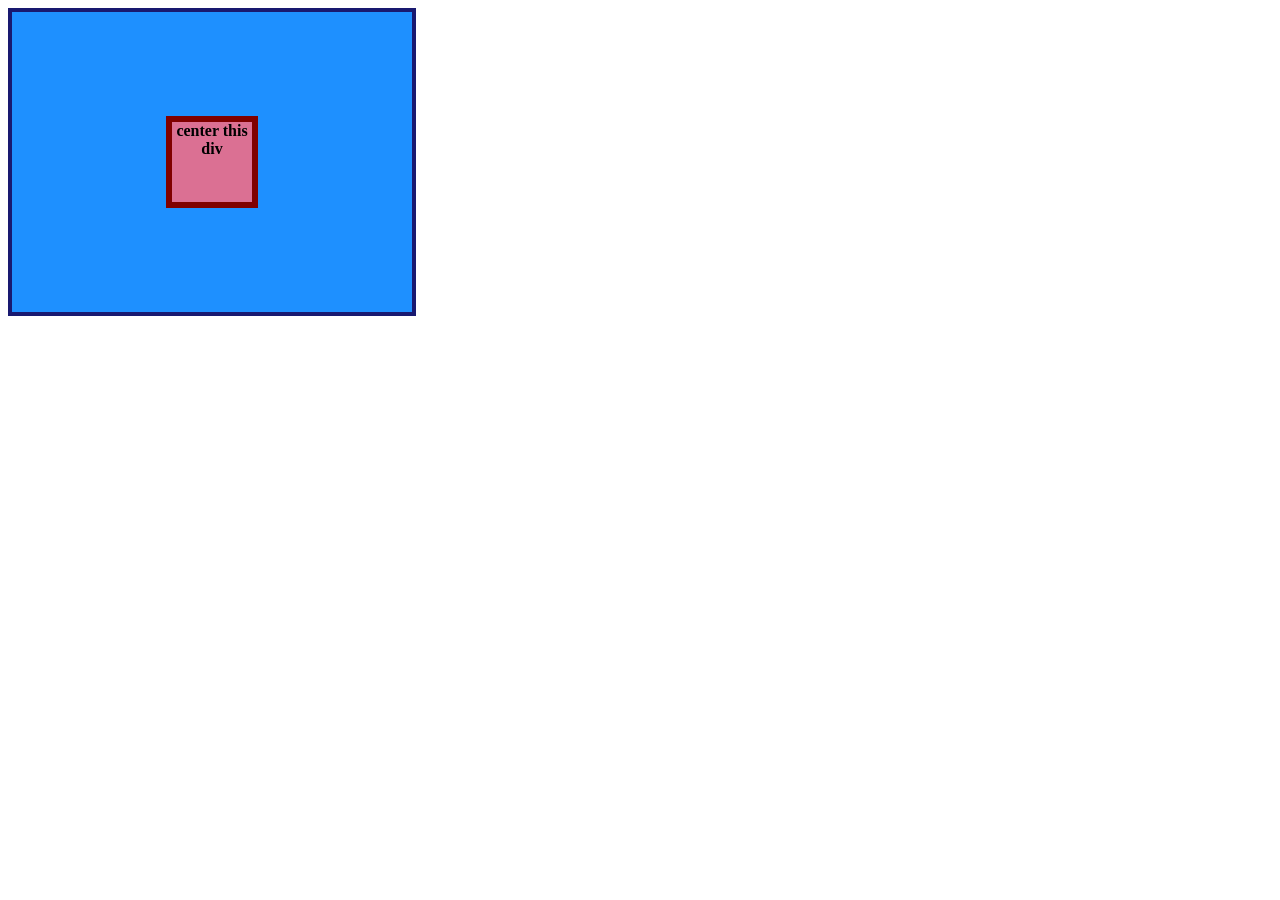
<file: 01-flex-center/index.html>
<!DOCTYPE html>
<html lang="en">
  <head>
    <meta charset="UTF-8">
    <meta http-equiv="X-UA-Compatible" content="IE=edge">
    <meta name="viewport" content="width=device-width, initial-scale=1.0">
    <title>CENTER THIS DIV</title>
    <link rel="stylesheet" href="style.css">
  </head>
  <body>
    <div class="container">
      <div class="box">center this div</div>
    </div>
  </body>
</html>
</file>
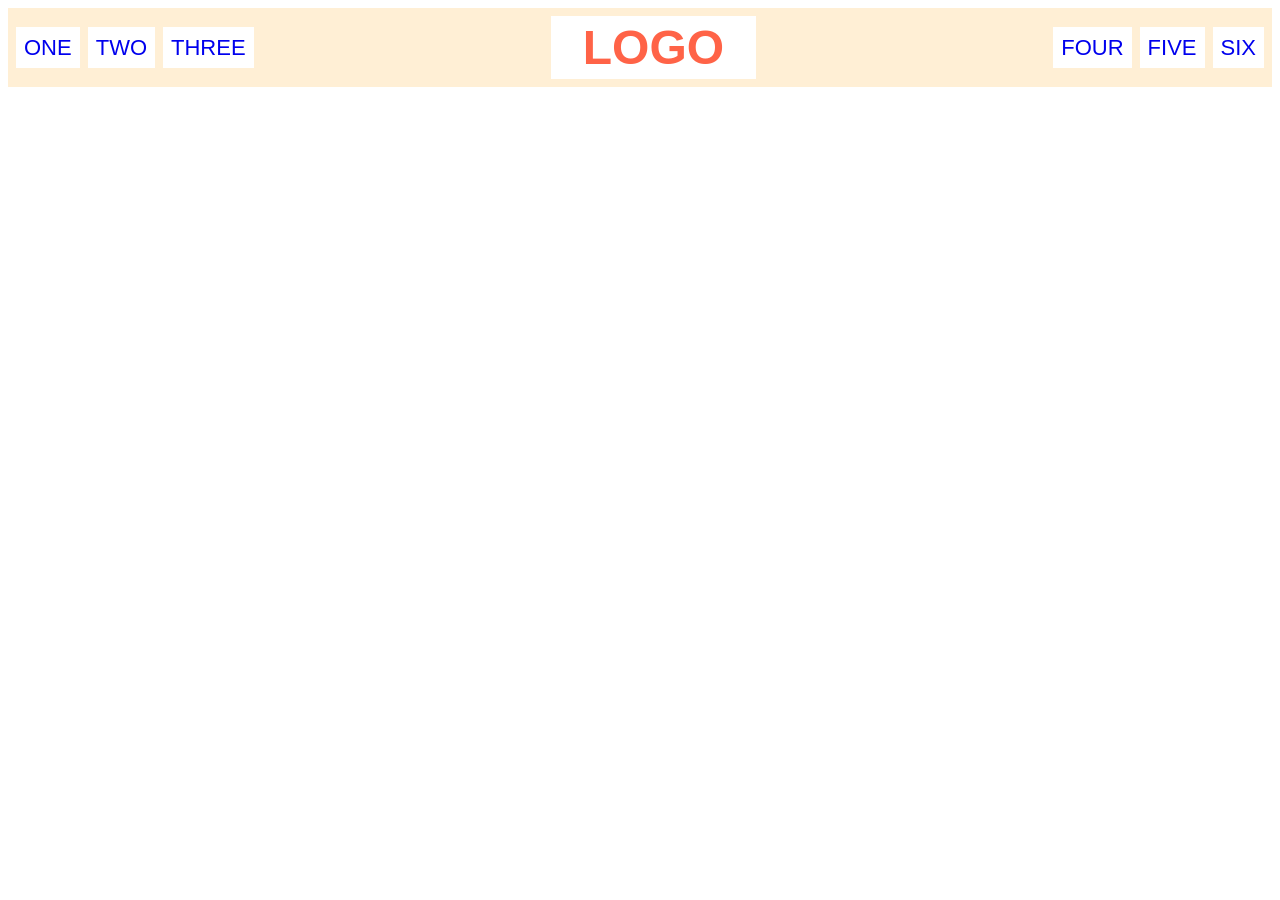
<file: 02-flex-header/index.html>
<!DOCTYPE html>
<html lang="en">
  <head>
    <meta charset="UTF-8" />
    <meta http-equiv="X-UA-Compatible" content="IE=edge" />
    <meta name="viewport" content="width=device-width, initial-scale=1.0" />
    <title>Flex Header</title>
    <link rel="stylesheet" href="style.css" />
  </head>
  <body>
    <div class="header">
      <div class="left-links">
        <ul class="first-3-numbers">
          <li><a href="#">ONE</a></li>
          <li><a href="#">TWO</a></li>
          <li><a href="#">THREE</a></li>
        </ul>
      </div>
      <div class="logo">LOGO</div>
      <div class="right-links">
        <ul class="last-3-numbers">
          <li><a href="#">FOUR</a></li>
          <li><a href="#">FIVE</a></li>
          <li><a href="#">SIX</a></li>
        </ul>
      </div>
    </div>
  </body>
</html>
</file>
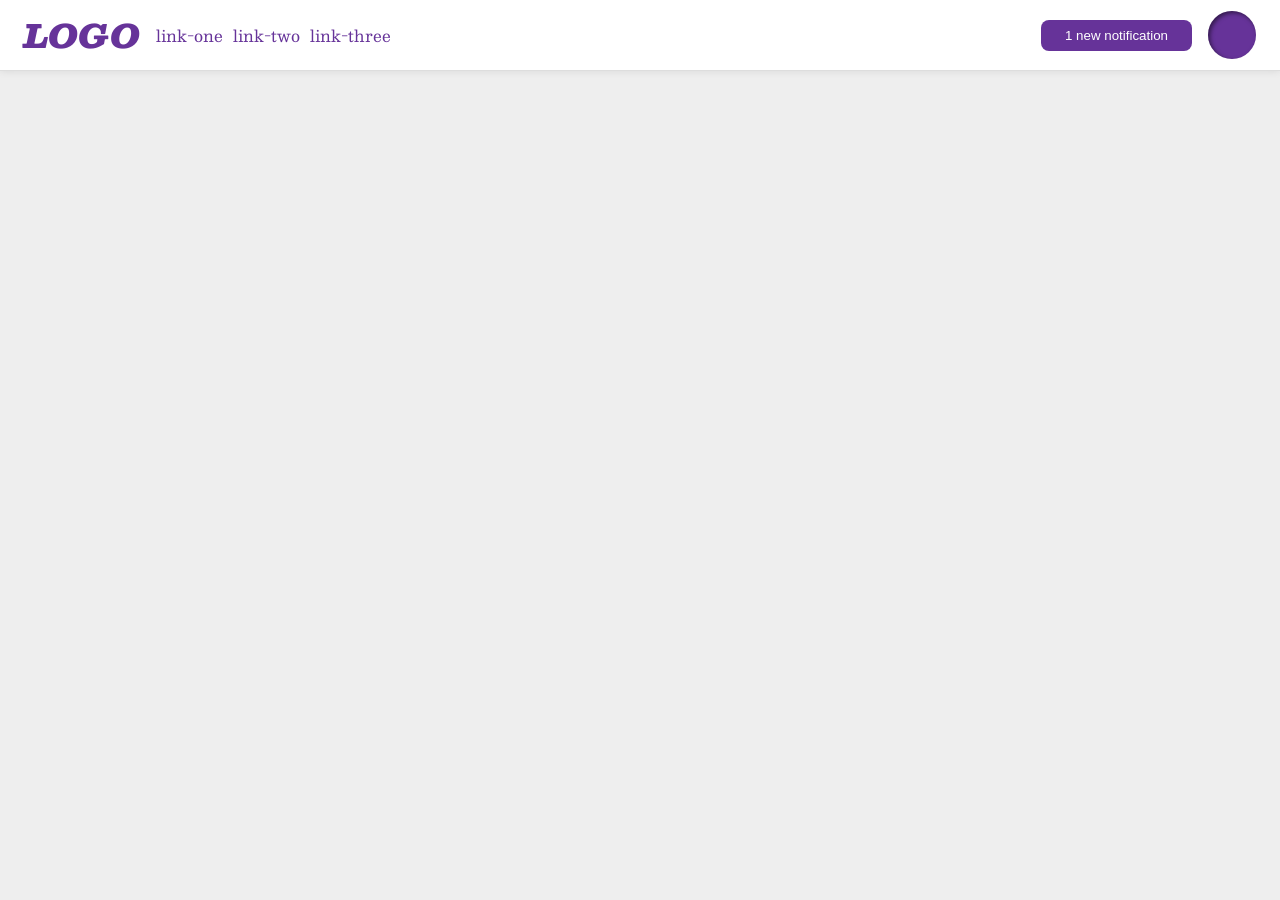
<file: 03-flex-header-2/index.html>
<!DOCTYPE html>
<html lang="en">
  <head>
    <meta charset="UTF-8" />
    <meta http-equiv="X-UA-Compatible" content="IE=edge" />
    <meta name="viewport" content="width=device-width, initial-scale=1.0" />
    <title>Flex Header 2</title>
    <link rel="stylesheet" href="style.css" />
  </head>
  <body>
    <div class="header">
      <div class="left-group">
        <div class="logo">LOGO</div>
        <ul class="links">
          <li><a href="https://google.com">link-one</a></li>
          <li><a href="https://google.com">link-two</a></li>
          <li><a href="https://google.com">link-three</a></li>
        </ul>
      </div>

      <div class="right-group">
        <button class="notifications">1 new notification</button>
        <div class="profile-image"></div>
      </div>
    </div>
  </body>
</html>
</file>
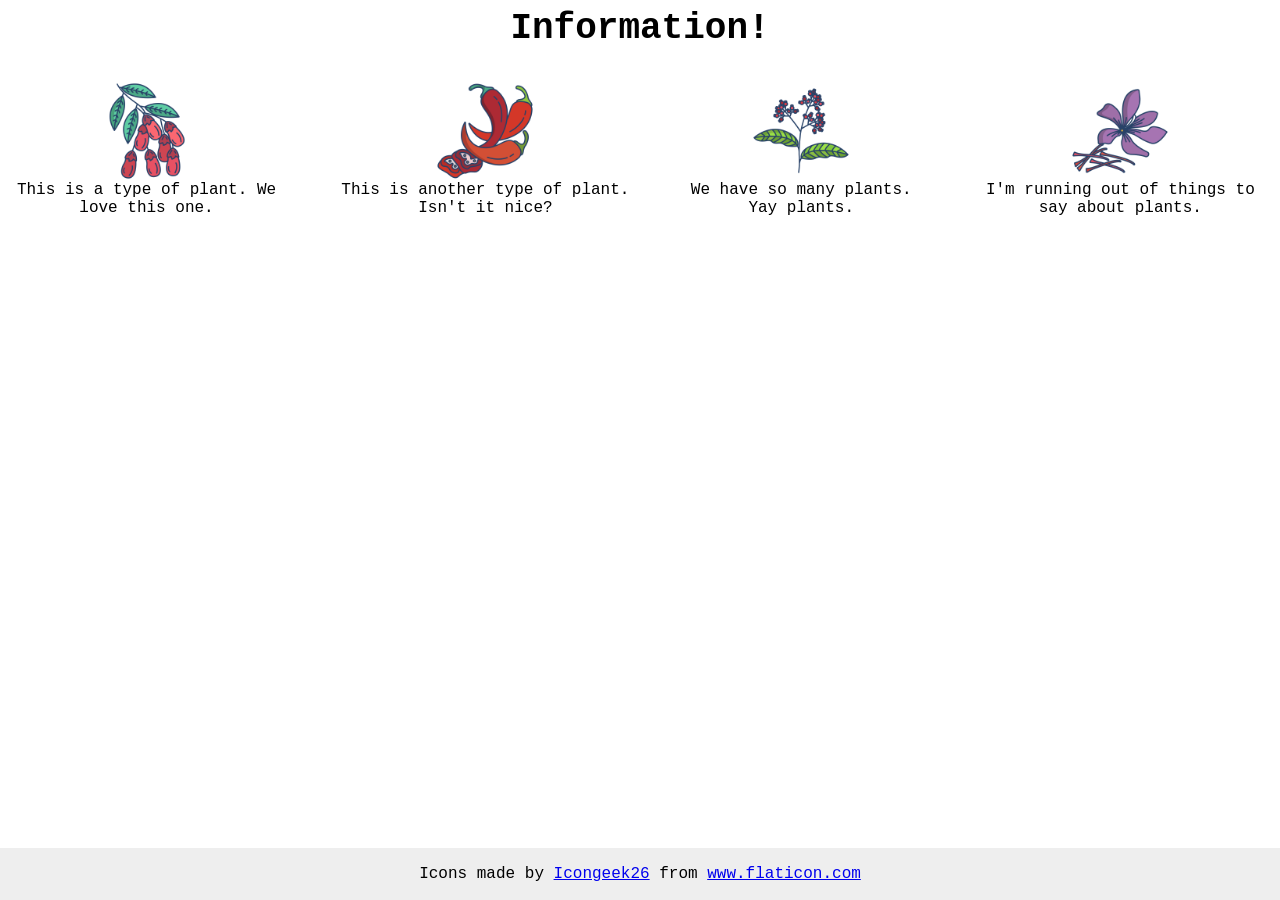
<file: 04-flex-information/index.html>
<!DOCTYPE html>
<html lang="en">
  <head>
    <meta charset="UTF-8" />
    <meta http-equiv="X-UA-Compatible" content="IE=edge" />
    <meta name="viewport" content="width=device-width, initial-scale=1.0" />
    <title>Information</title>
    <link rel="stylesheet" href="style.css" />
  </head>
  <body>
    <div class="container">
      <div class="title-container">
        <div class="title">Information!</div>
      </div>

      <div class="smaller-container">
        <div class="first-plant">
          <img src="./images/barberry.png" alt="barberry" />
          <div class="text">This is a type of plant. We love this one.</div>
        </div>

        <div class="second-plant">
          <img src="./images/chilli.png" alt="chili" />
          <div class="text">This is another type of plant. Isn't it nice?</div>
        </div>

        <div class="third-plant">
          <img src="./images/pepper.png" alt="pepper" />
          <div class="text">We have so many plants. Yay plants.</div>
        </div>

        <div class="forth-plant">
          <img src="./images/saffron.png" alt="saffron" />
          <div class="text">I'm running out of things to say about plants.</div>
        </div>
      </div>
    </div>

    <!-- disregard this section, it's here to give attribution to the creator of these icons -->
    <div class="footer">
      <div>
        Icons made by
        <a href="https://www.flaticon.com/authors/icongeek26" title="Icongeek26"
          >Icongeek26</a
        >
        from
        <a href="https://www.flaticon.com/" title="Flaticon"
          >www.flaticon.com</a
        >
      </div>
    </div>
  </body>
</html>
</file>
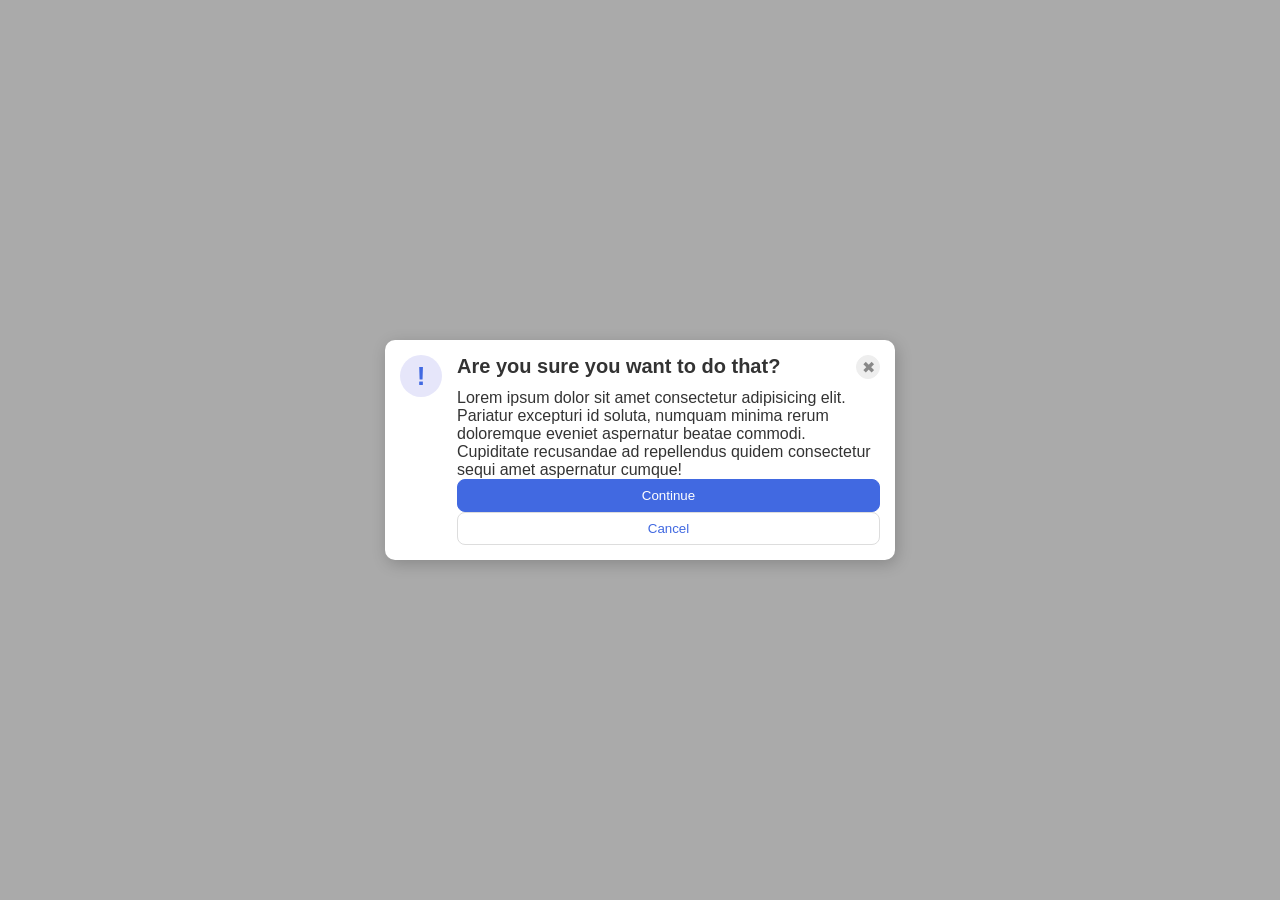
<file: 05-flex-modal/index.html>
<!DOCTYPE html>
<html lang="en">
  <head>
    <meta charset="UTF-8" />
    <meta http-equiv="X-UA-Compatible" content="IE=edge" />
    <meta name="viewport" content="width=device-width, initial-scale=1.0" />
    <link rel="stylesheet" href="style.css" />
    <title>Modal</title>
  </head>
  <body>
    <div class="modal">
      <div class="two-items">
        <div class="icon-container">
          <div class="icon">!</div>
        </div>
        <div class="big-box">
          <div class="top-part">
            <div class="header">Are you sure you want to do that?</div>
            <button class="close-button">✖</button>
          </div>
          <div class="text">
            Lorem ipsum dolor sit amet consectetur adipisicing elit. Pariatur
            excepturi id soluta, numquam minima rerum doloremque eveniet
            aspernatur beatae commodi. Cupiditate recusandae ad repellendus
            quidem consectetur sequi amet aspernatur cumque!
          </div>
          <button class="continue">Continue</button>
          <button class="cancel">Cancel</button>
        </div>
      </div>
    </div>
  </body>
</html>
</file>
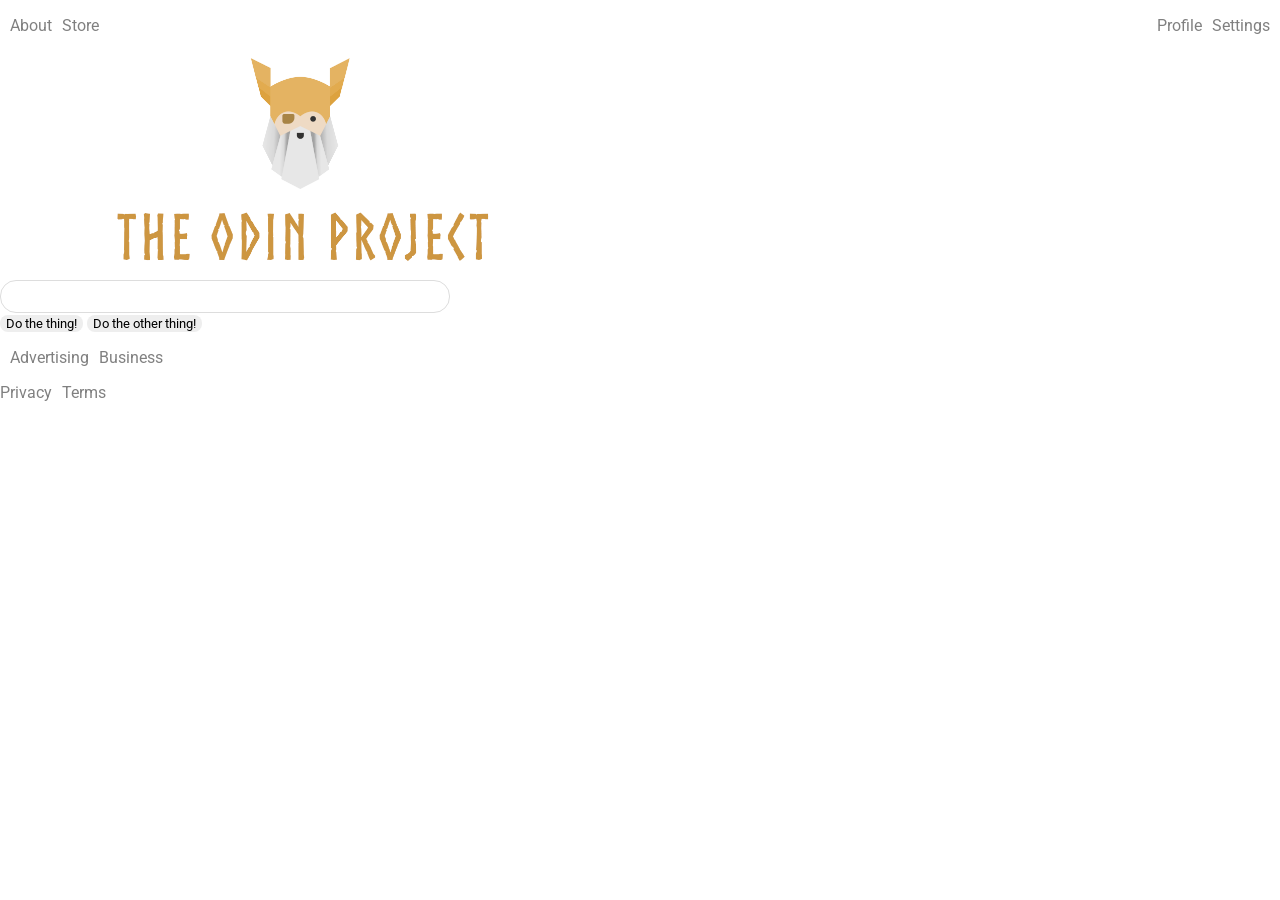
<file: 06-flex-layout/index.html>
<!DOCTYPE html>
<html lang="en">
  <head>
    <meta charset="UTF-8" />
    <meta http-equiv="X-UA-Compatible" content="IE=edge" />
    <meta name="viewport" content="width=device-width, initial-scale=1.0" />
    <title>LAYOUT</title>
    <link rel="stylesheet" href="./style.css" />
  </head>
  <body>
    <div class="header">
      <ul class="left-links">
        <li><a href="#">About</a></li>
        <li><a href="#">Store</a></li>
      </ul>
      <ul class="right-links">
        <li><a href="#">Profile</a></li>
        <li><a href="#">Settings</a></li>
      </ul>
    </div>
    <div class="content">
      <img
        src="./logo.png"
        alt="Project logo. Represents odin with the project name."
      />
      <div class="input">
        <input type="text" />
      </div>
      <div class="buttons">
        <button>Do the thing!</button>
        <button>Do the other thing!</button>
      </div>
    </div>
    <div class="footer">
      <ul class="left-links">
        <li><a href="#">Advertising</a></li>
        <li><a href="#">Business</a></li>
      </ul>
      <ul class="right-links">
        <li><a href="#">Privacy</a></li>
        <li><a href="#">Terms</a></li>
      </ul>
    </div>
  </body>
</html>
</file>
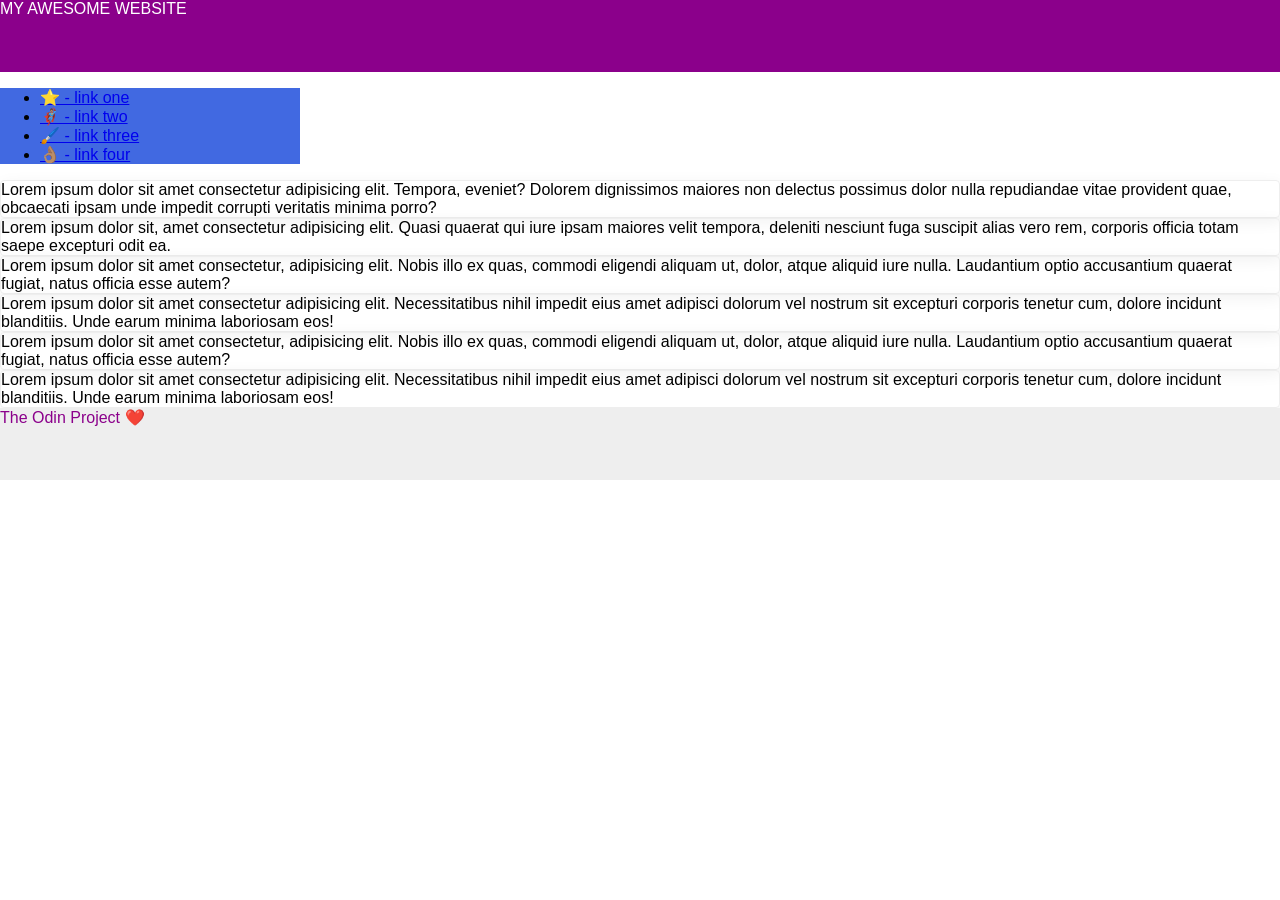
<file: 07-flex-layout-2/index.html>
<!DOCTYPE html>
<html lang="en">
  <head>
    <meta charset="UTF-8">
    <meta http-equiv="X-UA-Compatible" content="IE=edge">
    <meta name="viewport" content="width=device-width, initial-scale=1.0">
    <title>The Holy Grail</title>
    <link rel="stylesheet" href="style.css">
  </head>
  <body>
    <div class="header">
      MY AWESOME WEBSITE
    </div>
    
    <div class="sidebar">
      <ul>
        <li><a href="#">⭐ - link one</a></li>
        <li><a href="#">🦸🏽‍♂️ - link two</a></li>
        <li><a href="#">🖌️ - link three</a></li>
        <li><a href="#">👌🏽 - link four</a></li>
      </ul>
    </div>

    <div class="card">Lorem ipsum dolor sit amet consectetur adipisicing elit. Tempora, eveniet? Dolorem dignissimos maiores non delectus possimus dolor nulla repudiandae vitae provident quae, obcaecati ipsam unde impedit corrupti veritatis minima porro?</div>
    <div class="card">Lorem ipsum dolor sit, amet consectetur adipisicing elit. Quasi quaerat qui iure ipsam maiores velit tempora, deleniti nesciunt fuga suscipit alias vero rem, corporis officia totam saepe excepturi odit ea.</div>
    <div class="card">Lorem ipsum dolor sit amet consectetur, adipisicing elit. Nobis illo ex quas, commodi eligendi aliquam ut, dolor, atque aliquid iure nulla. Laudantium optio accusantium quaerat fugiat, natus officia esse autem?</div>
    <div class="card">Lorem ipsum dolor sit amet consectetur adipisicing elit. Necessitatibus nihil impedit eius amet adipisci dolorum vel nostrum sit excepturi corporis tenetur cum, dolore incidunt blanditiis. Unde earum minima laboriosam eos!</div>
    <div class="card">Lorem ipsum dolor sit amet consectetur, adipisicing elit. Nobis illo ex quas, commodi eligendi aliquam ut, dolor, atque aliquid iure nulla. Laudantium optio accusantium quaerat fugiat, natus officia esse autem?</div>
    <div class="card">Lorem ipsum dolor sit amet consectetur adipisicing elit. Necessitatibus nihil impedit eius amet adipisci dolorum vel nostrum sit excepturi corporis tenetur cum, dolore incidunt blanditiis. Unde earum minima laboriosam eos!</div>
    
    <div class="footer">
      The Odin Project ❤️
    </div>
  </body>
</html>
</file>
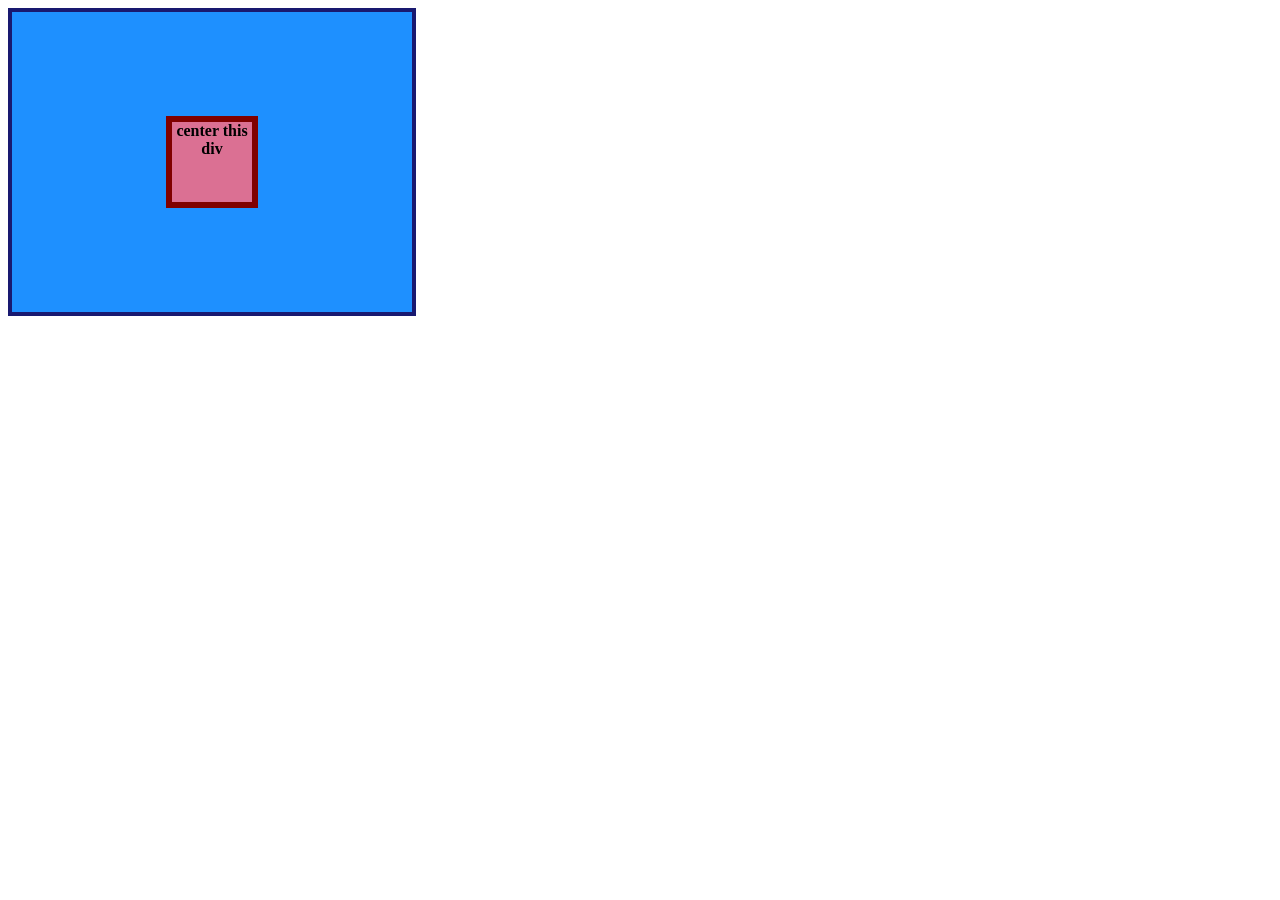
<file: 01-flex-center/solution/solution.html>
<!DOCTYPE html>
<html lang="en">
  <head>
    <meta charset="UTF-8">
    <meta http-equiv="X-UA-Compatible" content="IE=edge">
    <meta name="viewport" content="width=device-width, initial-scale=1.0">
    <title>CENTER THIS DIV</title>
    <link rel="stylesheet" href="solution.css">
  </head>
  <body>
    <div class="container">
      <div class="box">center this div</div>
    </div>
  </body>
</html>
</file>
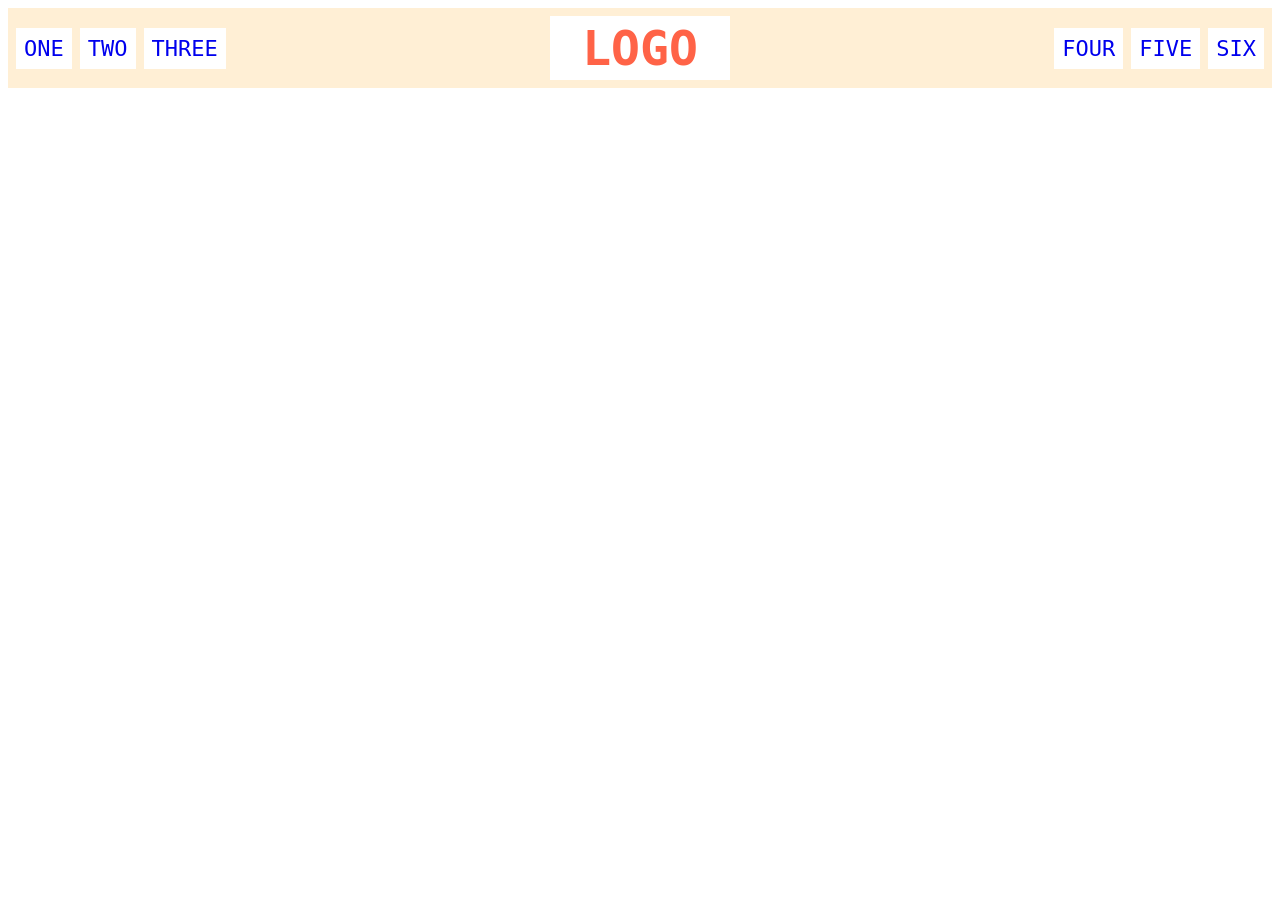
<file: 02-flex-header/solution/solution.html>
<!DOCTYPE html>
<html lang="en">
  <head>
    <meta charset="UTF-8">
    <meta http-equiv="X-UA-Compatible" content="IE=edge">
    <meta name="viewport" content="width=device-width, initial-scale=1.0">
    <title>Flex Header</title>
    <link rel="stylesheet" href="solution.css">
  </head>
  <body>
    <div class="header">
      <div class="left-links">
        <ul>
          <li><a href="#">ONE</a></li>
          <li><a href="#">TWO</a></li>
          <li><a href="#">THREE</a></li>
        </ul>
      </div>
      <div class="logo">LOGO</div>
      <div class="right-links">
        <ul>
          <li><a href="#">FOUR</a></li>
          <li><a href="#">FIVE</a></li>
          <li><a href="#">SIX</a></li>
        </ul>
      </div>
    </div>
  </body>
</html>
</file>
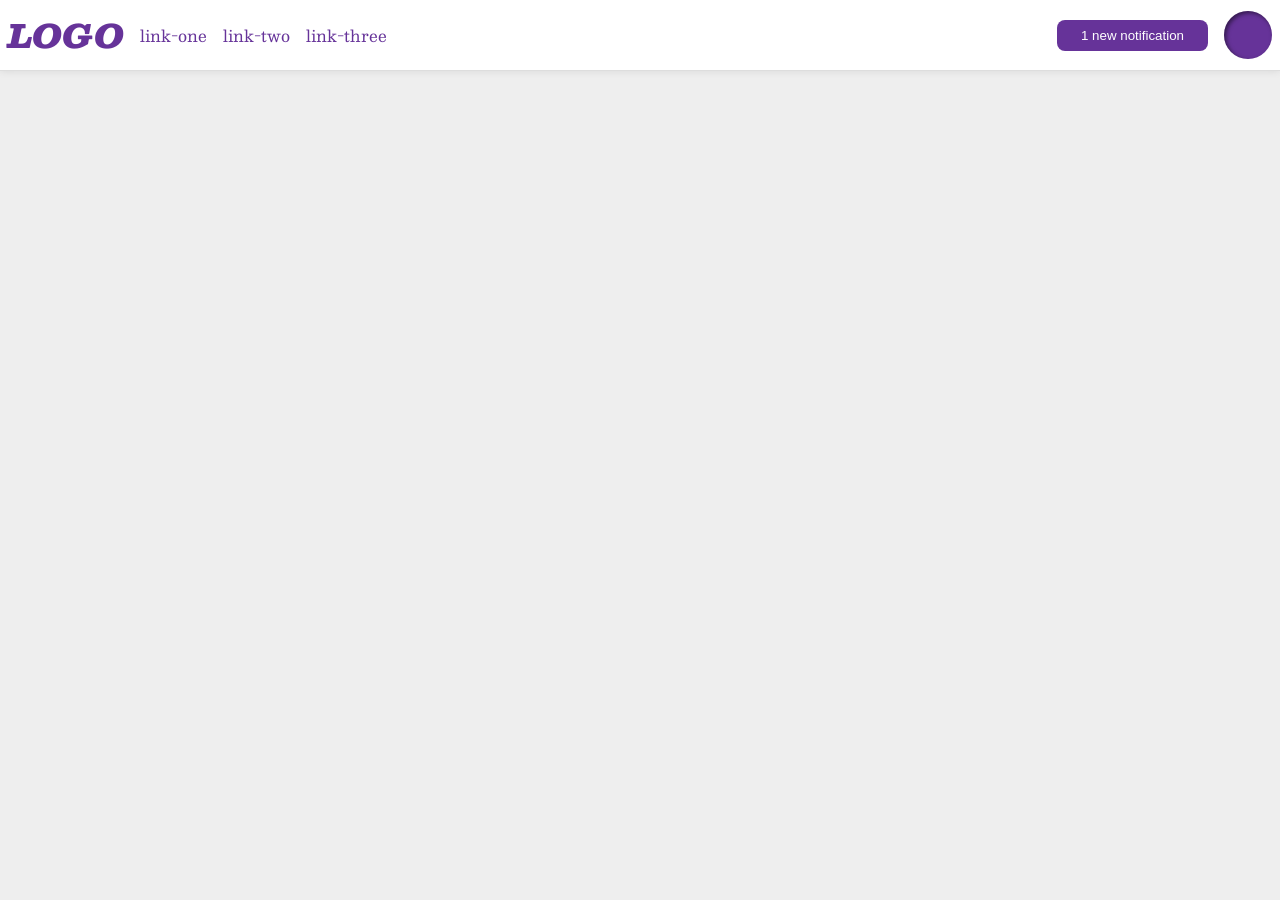
<file: 03-flex-header-2/solution/solution.html>
<!DOCTYPE html>
<html lang="en">
  <head>
    <meta charset="UTF-8">
    <meta http-equiv="X-UA-Compatible" content="IE=edge">
    <meta name="viewport" content="width=device-width, initial-scale=1.0">
    <title>Flex Header 2</title>
    <link rel="stylesheet" href="solution.css">
  </head>
  <body>
    <div class="header">
      <div class="left">
        <div class="logo">
          LOGO
        </div>
        <ul class="links">
          <li><a href="https://google.com">link-one</a></li>
          <li><a href="https://google.com">link-two</a></li>
          <li><a href="https://google.com">link-three</a></li>
        </ul>
      </div>
      <div class="right">
        <button class="notifications">
          1 new notification
        </button>
        <div class="profile-image"></div>
      </div>
    </div>
  </body>
</html>
</file>
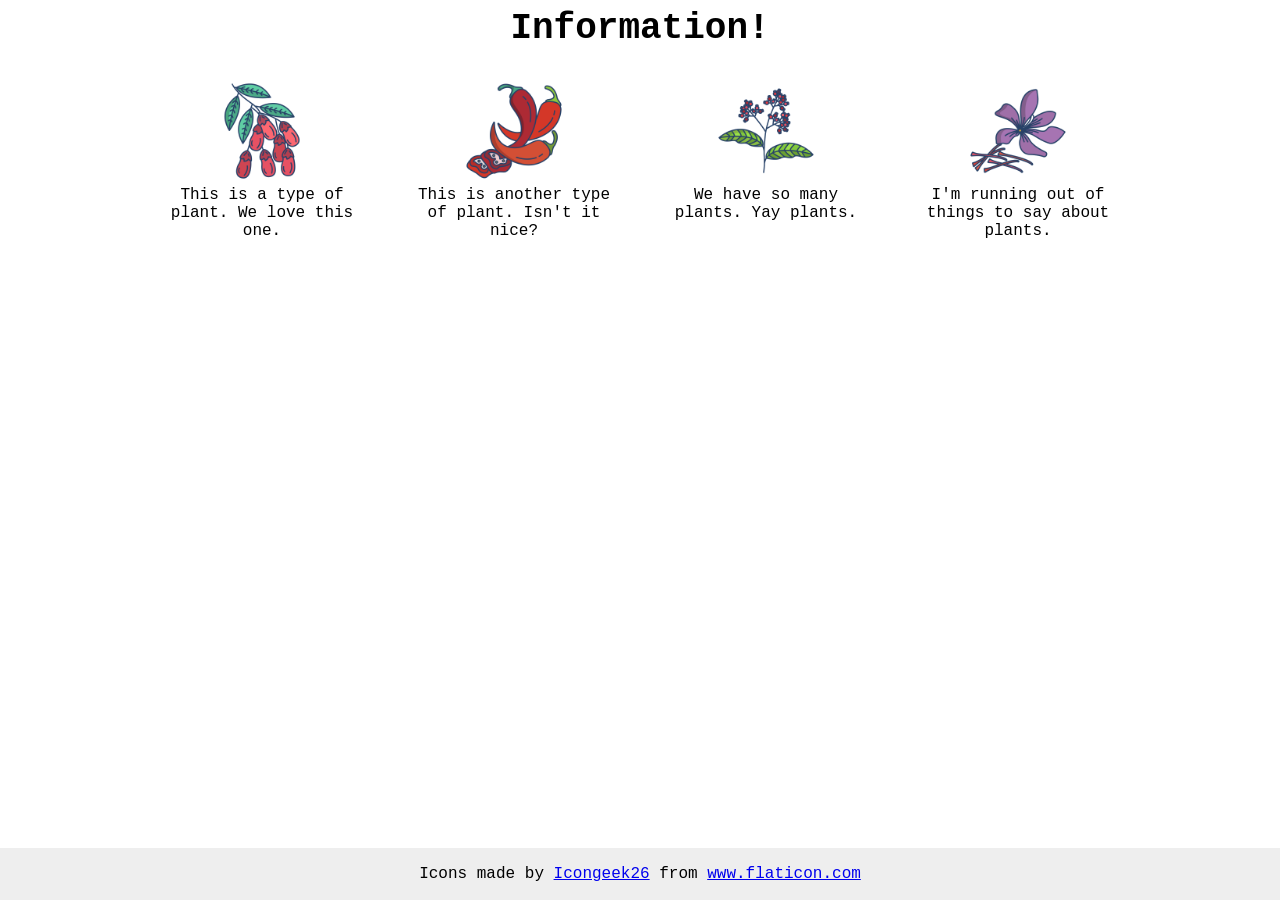
<file: 04-flex-information/solution/solution.html>
<!DOCTYPE html>
<html lang="en">
  <head>
    <meta charset="UTF-8">
    <meta http-equiv="X-UA-Compatible" content="IE=edge">
    <meta name="viewport" content="width=device-width, initial-scale=1.0">
    <title>Information</title>
    <link rel="stylesheet" href="solution.css">
  </head>
  <body>
    <div class="title">Information!</div>

    <div class="container">
      <div class="info">
        <img src="./images/barberry.png" alt="barberry">
        <div class="text">This is a type of plant. We love this one.</div>
      </div>
      <div class="info">
        <img src="./images/chilli.png" alt="chili">
        <div class="text">This is another type of plant. Isn't it nice?</div>
      </div>
      <div class="info">
        <img src="./images/pepper.png" alt="pepper">
        <div class="text">We have so many plants. Yay plants.</div>
      </div>
      <div class="info">
        <img src="./images/saffron.png" alt="saffron">
        <div class="text">I'm running out of things to say about plants.</div>
      </div>
    </div>

    <!-- disregard this section, it's here to give attribution to the creator of these icons -->
    <div class="footer">
      <div>Icons made by <a href="https://www.flaticon.com/authors/icongeek26" title="Icongeek26">Icongeek26</a> from <a href="https://www.flaticon.com/" title="Flaticon">www.flaticon.com</a></div>
    </div>
  </body>
</html>
</file>
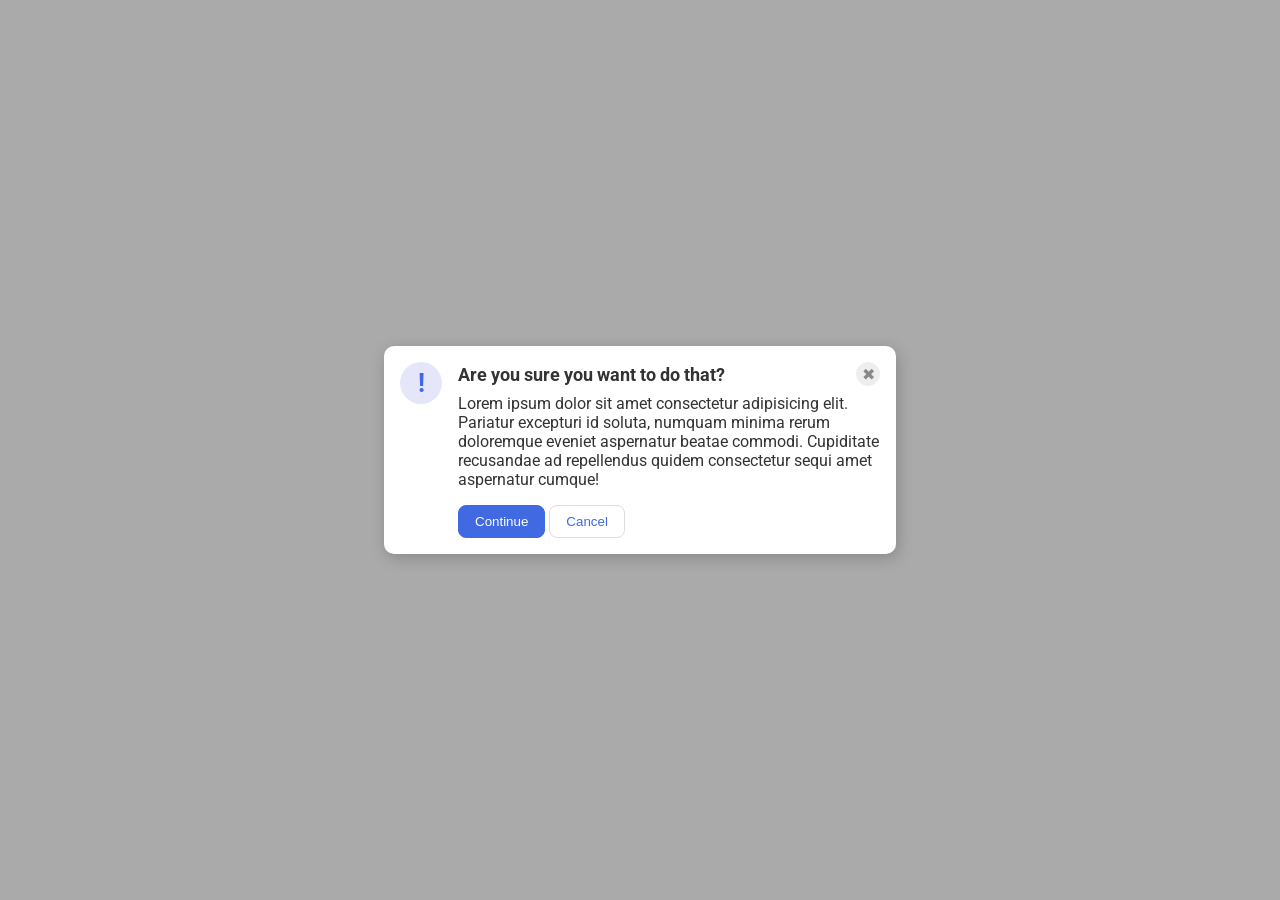
<file: 05-flex-modal/solution/solution.html>
<!DOCTYPE html>
<html lang="en">
  <head>
    <meta charset="UTF-8">
    <meta http-equiv="X-UA-Compatible" content="IE=edge">
    <meta name="viewport" content="width=device-width, initial-scale=1.0">
    <link rel="stylesheet" href="solution.css">
    <title>Modal</title>
  </head>
  <body>
    <div class="modal">
      <div class="icon">!</div>
      <!-- additional container used here -->
      <div class="container">
        <!-- header div was moved to encompass the close button as well -->
        <div class="header">Are you sure you want to do that?
          <button class="close-button">✖</button>
        </div>
        <div class="text">Lorem ipsum dolor sit amet consectetur adipisicing elit. Pariatur excepturi id soluta, numquam minima rerum doloremque eveniet aspernatur beatae commodi. Cupiditate recusandae ad repellendus quidem consectetur sequi amet aspernatur cumque!</div>
        <button class="continue">Continue</button>
        <button class="cancel">Cancel</button>
      </div>
    </div>
  </body>
</html>
</file>
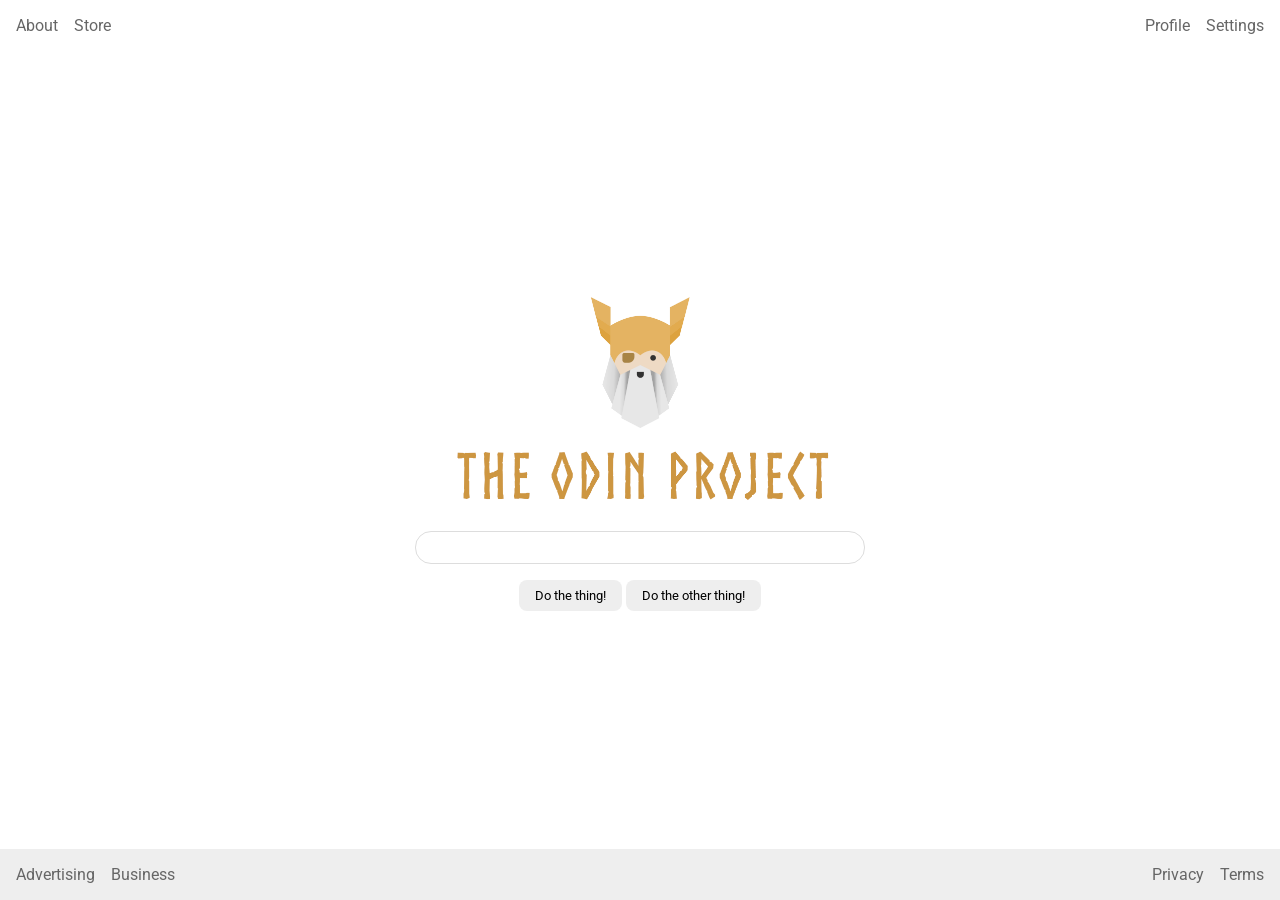
<file: 06-flex-layout/solution/solution.html>
<!DOCTYPE html>
<html lang="en">
  <head>
    <meta charset="UTF-8">
    <meta http-equiv="X-UA-Compatible" content="IE=edge">
    <meta name="viewport" content="width=device-width, initial-scale=1.0">
    <title>LAYOUT</title>
    <link rel="stylesheet" href="./solution.css">
  </head>
  <body>
    <div class="header">
      <ul class="left-links">
        <li><a href="#">About</a></li>
        <li><a href="#">Store</a></li>
      </ul>
      <ul class="right-links">
        <li><a href="#">Profile</a></li>
        <li><a href="#">Settings</a></li>
      </ul>
    </div>
    <div class="content">
      <img src="./logo.png" alt="Project logo. Represents odin with the project name.">
      <div class="input">
        <input type="text">
      </div>
      <div class="buttons">
        <button>Do the thing!</button>
        <button>Do the other thing!</button>
      </div>
    </div>
    <div class="footer">
      <ul class="left-links">
        <li><a href="#">Advertising</a></li>
        <li><a href="#">Business</a></li>
      </ul>
      <ul class="right-links">
        <li><a href="#">Privacy</a></li>
        <li><a href="#">Terms</a></li>
      </ul>
    </div>
  </body>
</html>
</file>
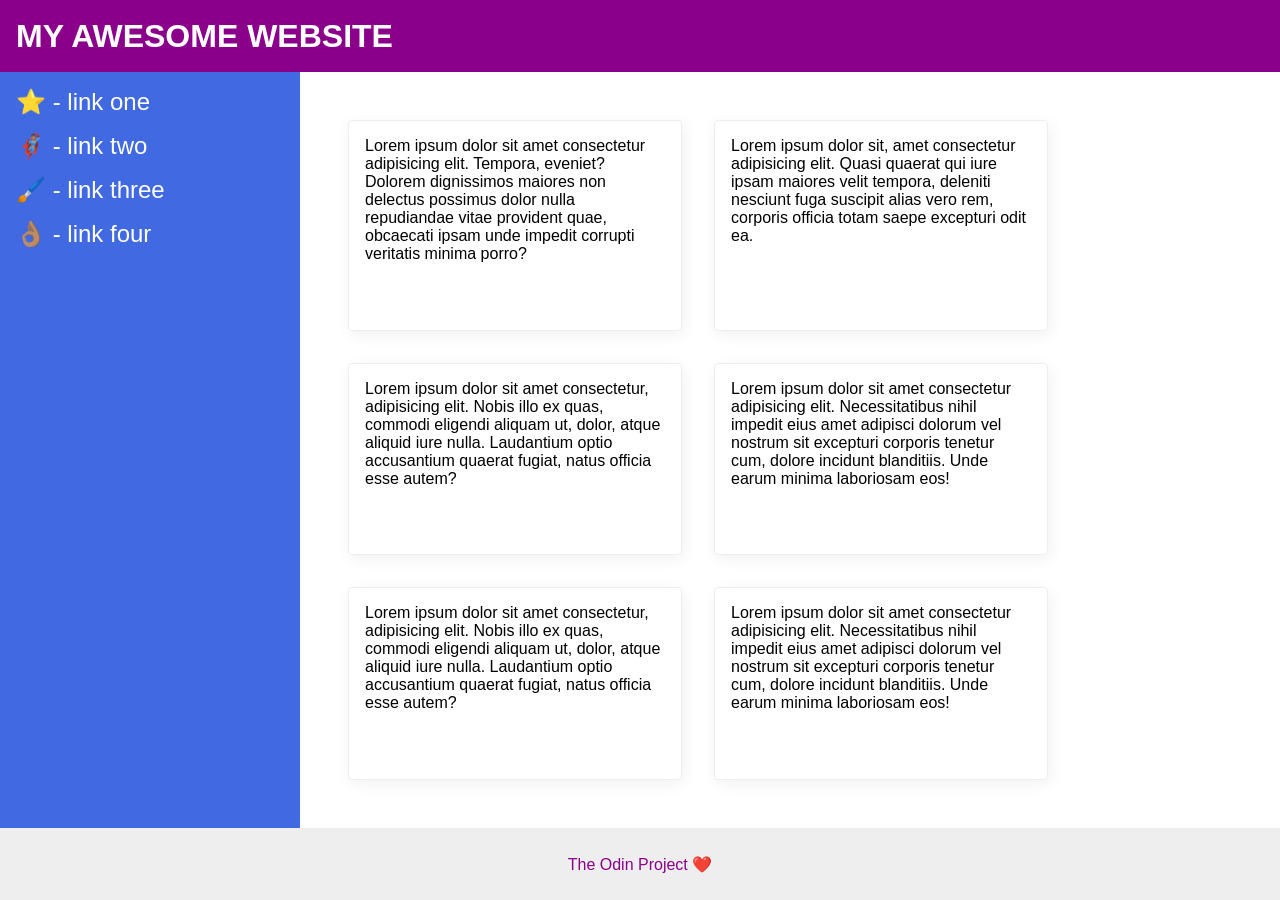
<file: 07-flex-layout-2/solution/solution.html>
<!DOCTYPE html>
<html lang="en">
  <head>
    <meta charset="UTF-8">
    <meta http-equiv="X-UA-Compatible" content="IE=edge">
    <meta name="viewport" content="width=device-width, initial-scale=1.0">
    <title>The Holy Grail</title>
    <link rel="stylesheet" href="solution.css">
  </head>
  <body>
    <div class="header">
      MY AWESOME WEBSITE
    </div>
    <div class="body">
      <div class="sidebar">
        <ul>
          <li><a href="#">⭐ - link one</a></li>
          <li><a href="#">🦸🏽‍♂️ - link two</a></li>
          <li><a href="#">🖌️ - link three</a></li>
          <li><a href="#">👌🏽 - link four</a></li>
        </ul>
      </div>
      <div class="container">
        <div class="card">Lorem ipsum dolor sit amet consectetur adipisicing elit. Tempora, eveniet? Dolorem dignissimos maiores non delectus possimus dolor nulla repudiandae vitae provident quae, obcaecati ipsam unde impedit corrupti veritatis minima porro?</div>
        <div class="card">Lorem ipsum dolor sit, amet consectetur adipisicing elit. Quasi quaerat qui iure ipsam maiores velit tempora, deleniti nesciunt fuga suscipit alias vero rem, corporis officia totam saepe excepturi odit ea.</div>
        <div class="card">Lorem ipsum dolor sit amet consectetur, adipisicing elit. Nobis illo ex quas, commodi eligendi aliquam ut, dolor, atque aliquid iure nulla. Laudantium optio accusantium quaerat fugiat, natus officia esse autem?</div>
        <div class="card">Lorem ipsum dolor sit amet consectetur adipisicing elit. Necessitatibus nihil impedit eius amet adipisci dolorum vel nostrum sit excepturi corporis tenetur cum, dolore incidunt blanditiis. Unde earum minima laboriosam eos!</div>
        <div class="card">Lorem ipsum dolor sit amet consectetur, adipisicing elit. Nobis illo ex quas, commodi eligendi aliquam ut, dolor, atque aliquid iure nulla. Laudantium optio accusantium quaerat fugiat, natus officia esse autem?</div>
        <div class="card">Lorem ipsum dolor sit amet consectetur adipisicing elit. Necessitatibus nihil impedit eius amet adipisci dolorum vel nostrum sit excepturi corporis tenetur cum, dolore incidunt blanditiis. Unde earum minima laboriosam eos!</div>
      </div>
    </div>
    <div class="footer">
      The Odin Project ❤️
    </div>
  </body>
</html>
</file>
<file: 01-flex-center/style.css>
.container {
  display: flex;
  background: dodgerblue;
  border: 4px solid midnightblue;
  width: 400px;
  height: 300px;
  justify-content: center;
  align-items: center;
}

.box {
  background: palevioletred;
  font-weight: bold;
  text-align: center;
  border: 6px solid maroon;
  width: 80px;
  height: 80px;
}
</file>
<file: 02-flex-header/style.css>
.header {
  font-family: sans-serif;
  background: papayawhip;
  display: flex;
  justify-content: space-between;
  align-items: center;
  padding: 8px;
}

.left-links {
  display: flex;
  justify-content: flex-start;
}

.logo {
  font-size: 48px;
  font-weight: 900;
  color: tomato;
  background: white;
  padding: 4px 32px;
}

ul {
  /* this removes the dots on the list items*/
  list-style-type: none;
  display: flex;
  gap: 8px;
  padding: 0;
  margin: 0;
}

a {
  font-size: 22px;
  background: white;
  padding: 8px;
  /* this removes the line under the links */
  text-decoration: none;
}
</file>
<file: 03-flex-header-2/style.css>
/* this is some magical font-importing.  
you'll learn about it later. */
@import url("https://fonts.googleapis.com/css2?family=Besley:ital,wght@0,400;1,900&display=swap");

body {
  margin: 0;
  background: #eee;
  font-family: Besley, serif;
}

.header {
  background: white;
  border-bottom: 1px solid #ddd;
  box-shadow: 0 0 8px rgba(0, 0, 0, 0.1);
  display: flex;
  align-items: center;
  justify-content: space-between;
  padding: 8px;
}

.profile-image {
  background: rebeccapurple;
  box-shadow: inset 2px 2px 4px rgba(0, 0, 0, 0.5);
  border-radius: 50%;
  width: 48px;
  height: 48px;
  margin-right: 16px;
}

.logo {
  color: rebeccapurple;
  font-size: 32px;
  font-weight: 900;
  font-style: italic;
  margin-left: 16px;
}

.links {
  display: flex;
  gap: 10px;
}

.left-group,
.right-group {
  display: flex;
  gap: 16px;
  align-items: center;
}

button {
  border: none;
  border-radius: 8px;
  background: rebeccapurple;
  color: white;
  padding: 8px 24px;
}

a {
  /* this removes the line under our links */
  text-decoration: none;
  color: rebeccapurple;
}

ul {
  list-style-type: none;
  margin: 0;
  padding: 0;
}
</file>
<file: 04-flex-information/style.css>
body {
  font-family: "Courier New", Courier, monospace;
}

img {
  width: 100px;
  height: 100px;
}

.container {
  display: flex;
  flex-direction: column;
}

.title-container {
  display: flex;
  justify-content: center;
}

.first-plant {
  display: flex;
  flex-direction: column;
  align-items: center;
}

.second-plant {
  display: flex;
  flex-direction: column;
  align-items: center;
}

.third-plant {
  display: flex;
  flex-direction: column;
  align-items: center;
}

.forth-plant {
  display: flex;
  flex-direction: column;
  align-items: center;
}

.smaller-container {
  display: flex;
  gap: 52px;
  text-align: center;
}

.title {
  font-size: 36px;
  font-weight: 900;
  margin-bottom: 32px;
}

/* do not edit this footer */
.footer {
  position: fixed;
  bottom: 0;
  left: 0;
  right: 0;
  height: 52px;
  display: flex;
  align-items: center;
  justify-content: center;
  background: #eee;
}
</file>
<file: 05-flex-modal/style.css>
* {
  margin: 0;
  padding: 0;
}

@import url("https://fonts.googleapis.com/css2?family=Roboto:wght@400;700&display=swap");

html,
body {
  height: 100%;
}

body {
  font-family: Roboto, sans-serif;
  margin: 0;
  background: #aaa;
  color: #333;
  /* I'll give you this one for free lol */
  display: flex;
  align-items: center;
  justify-content: center;
}

.big-box {
  display: flex;
  flex-direction: column;
}

.top-part {
  display: flex;
  justify-content: space-between;
  margin-bottom: 10px;
}

.two-items {
  display: flex;
  gap: 15px;
}

.modal {
  background: white;
  width: 480px;
  border-radius: 10px;
  box-shadow: 2px 4px 16px rgba(0, 0, 0, 0.2);
  padding: 15px;
}

.header {
  font-size: 20px;
  font-weight: bold;
}

.icon {
  color: royalblue;
  font-size: 26px;
  font-weight: 700;
  background: lavender;
  width: 42px;
  height: 42px;
  border-radius: 50%;
  display: flex;
  align-items: center;
  justify-content: center;
}

.close-button {
  background: #eee;
  border-radius: 50%;
  color: #888;
  font-weight: 400;
  font-size: 16px;
  height: 24px;
  width: 24px;
  display: flex;
  align-items: center;
  justify-content: center;
  border: 1px solid #eee;
  padding: 0;
}

button {
  cursor: pointer;
  padding: 8px 16px;
  border-radius: 8px;
}

button.continue {
  background: royalblue;
  border: 1px solid royalblue;
  color: white;
}

button.cancel {
  background: white;
  border: 1px solid #ddd;
  color: royalblue;
}
</file>
<file: 06-flex-layout/style.css>
@import url("https://fonts.googleapis.com/css2?family=Roboto:wght@400;700&display=swap");

body {
  height: 100vh;
  margin: 0;
  overflow: hidden;
  font-family: Roboto, sans-serif;
}

a {
  color: grey;
  text-decoration: none;
}

ul {
  list-style: none;
  padding: 0;
}

img {
  width: 600px;
}

button {
  font-family: Roboto, sans-serif;
  border: none;
  border-radius: 8px;
  background: #eee;
}

input {
  border: 1px solid #ddd;
  border-radius: 16px;
  padding: 8px 24px;
  width: 400px;
}

.header {
  display: flex;
  justify-content: space-between;
}

.left-links {
  display: flex;
  gap: 10px;
  margin-left: 10px;
  align-items: flex-start;
}

.right-links {
  display: flex;
  gap: 10px;
  margin-right: 10px;
  align-items: flex-start;
}
</file>
<file: 07-flex-layout-2/style.css>
body {
  font-family: -apple-system, BlinkMacSystemFont, 'Segoe UI', Roboto, Oxygen, Ubuntu, Cantarell, 'Open Sans', 'Helvetica Neue', sans-serif;
  margin: 0;
  min-height: 100vh;
}

.header {
  height: 72px;
  background: darkmagenta;
  color: white;
}

.footer {
  height: 72px;
  background: #eee;
  color: darkmagenta;
}

.sidebar {
  width: 300px;
  background: royalblue;
  box-sizing: border-box;
}

.card {
  border: 1px solid #eee;
  box-shadow: 2px 4px 16px rgba(0,0,0,.06);
  border-radius: 4px;
}
</file>
<file: 01-flex-center/solution/solution.css>
.container {
  background: dodgerblue;
  border: 4px solid midnightblue;
  width: 400px;
  height: 300px;
}

.box {
  background: palevioletred;
  font-weight: bold;
  text-align: center;
  border: 6px solid maroon;
  width: 80px;
  height: 80px;
}

/* SOLUTION */

/* disclaimer: duplicating the `.container` selector here isn't best practice.
In your solution you probably put it right inside the existing `.container`,
which _is_ the best practice. 

We separated it out here to make it extra clear what has changed. */

.container {
  display: flex;
  align-items: center;
  justify-content: center;
}
</file>
<file: 02-flex-header/solution/solution.css>
.header  {
  font-family: monospace;
  background: papayawhip;
}

.logo {
  font-size: 48px;
  font-weight: 900;
  color: tomato;
  background: white;
  padding: 4px 32px;
}

ul {
  /* this removes the dots on the list items*/
  list-style-type: none;
}

a {
  font-size: 22px;
  background: white;
  padding: 8px;
  /* this removes the line under the links */
  text-decoration: none;
}

/* SOLUTION */

.header {
  padding: 8px;
  display: flex;
  align-items: center;
  justify-content: space-between;
}

ul {
  display: flex;
  margin: 0;
  padding: 0;
  gap: 8px;
}
</file>
<file: 03-flex-header-2/solution/solution.css>
/* this is some magical font-importing.  
you'll learn about it later. */
@import url('https://fonts.googleapis.com/css2?family=Besley:ital,wght@0,400;1,900&display=swap');

body {
  margin: 0;
  background: #eee;
  font-family: Besley, serif;
}

.header {
  background: white;
  border-bottom: 1px solid #ddd;
  box-shadow: 0 0 8px rgba(0,0,0,.1);
}

.profile-image {
  background: rebeccapurple;
  box-shadow: inset 2px 2px 4px rgba(0,0,0,.5);
  border-radius: 50%;
  width: 48px;
  height:  48px;
}

.logo {
  color: rebeccapurple;
  font-size: 32px;
  font-weight: 900;
  font-style: italic;
}

button {
  border: none;
  border-radius: 8px;
  background: rebeccapurple;
  color: white;
  padding: 8px 24px;
}

a {
  /* this removes the line under our links */
  text-decoration: none;
  color: rebeccapurple;
}

ul {
  list-style-type: none;
}

/* SOLUTION */

.header {
  display: flex;
  justify-content: space-between;
  padding: 8px;
}

ul {
  display: flex;
  margin: 0;
  padding: 0;
  gap: 16px;
}

.left, .right {
  display: flex;
  align-items: center;
  gap: 16px;
}
</file>
<file: 04-flex-information/solution/solution.css>
body {
  font-family: 'Courier New', Courier, monospace;
}

img {
  width: 100px;
  height: 100px;
}

.title {
  font-size: 36px;
  font-weight: 900;
}

/* do not edit this footer */
.footer {
  position: fixed;
  bottom: 0;
  left: 0;
  right: 0;
  height: 52px;
  display: flex;
  align-items: center;
  justify-content: center;
  background: #eee;
}

/* SOLUTION */

body {
  text-align: center;
}

.title {
  margin-bottom: 32px;
}

.container {
  display: flex;
  justify-content: center;
  gap: 52px;
}

.info {
  max-width: 200px;
}
</file>
<file: 05-flex-modal/solution/solution.css>
@import url('https://fonts.googleapis.com/css2?family=Roboto:wght@400;700&display=swap');

html, body {
  height: 100%;
}

body {
  font-family: Roboto, sans-serif;
  margin: 0;
  background: #aaa;
  color: #333;
  /* I'll give you this one for free */
  display: flex;
  align-items: center;
  justify-content: center;
}

.modal {
  background: white;
  width: 480px;
  border-radius: 10px;
  box-shadow: 2px 4px 16px rgba(0,0,0,.2);
}

.icon {
  color: royalblue;
  font-size: 26px;
  font-weight: 700;
  background: lavender;
  width: 42px;
  height: 42px;
  border-radius: 50%;
  display: flex;
  align-items: center;
  justify-content: center;
}

.close-button {
  background: #eee;
  border-radius: 50%;
  color: #888;
  font-weight: 400;
  font-size: 16px;
  height: 24px;
  width: 24px;
  display: flex;
  align-items: center;
  justify-content: center;
  border: 1px solid #eee;
  padding: 0;
}

button {
  cursor: pointer;
  padding: 8px 16px;
  border-radius: 8px;
}

button.continue {
  background: royalblue;
  border: 1px solid royalblue;
  color: white;
}

button.cancel {
  background: white;
  border: 1px solid #ddd;
  color: royalblue;
}

/* SOLUTION: */

.modal {
  display: flex;
  gap: 16px;
  padding: 16px;
}

.icon {
  /* this keeps the icon from getting smashed by the text */
  flex-shrink: 0;
}
/* header container should be wrapped around the button element as well in order for flex style to work */
.header {
  display: flex;
  align-items: center;
  justify-content: space-between;
  font-size: 18px;
  font-weight: 700;
  margin-bottom: 8px;
}

.text {
  margin-bottom: 16px;
}
</file>
<file: 06-flex-layout/solution/solution.css>
@import url('https://fonts.googleapis.com/css2?family=Roboto:wght@400;700&display=swap');

body {
  height: 100vh;
  margin: 0;
  overflow: hidden;
  font-family: Roboto, sans-serif;
}

img {
  width: 600px;
}

button {
  font-family: Roboto, sans-serif;
  border: none;
  border-radius: 8px;
  background: #eee;
}

input {
  border: 1px solid #ddd;
  border-radius: 16px;
  padding: 8px 24px;
  width: 400px;
}

/* SOLUTION */

body {
  display: flex;
  flex-direction: column;
}

button {
  padding: 8px 16px;
}

.content {
  flex: 1;
  display: flex;
  align-items: center;
  justify-content: center;
  flex-direction: column;
  gap: 16px;
}

a {
  color: #666;
  text-decoration: none;
}

.header,
.footer {
  display: flex;
  justify-content: space-between;
  padding: 16px;
}

.footer {
  background: #eee;
}

ul {
  display: flex;
  list-style: none;
  margin: 0;
  padding: 0;
  gap: 16px
}
</file>
<file: 07-flex-layout-2/solution/solution.css>
body {
  font-family: -apple-system, BlinkMacSystemFont, 'Segoe UI', Roboto, Oxygen, Ubuntu, Cantarell, 'Open Sans', 'Helvetica Neue', sans-serif;
  margin: 0;
  min-height: 100vh;
}

.header {
  height: 72px;
  background: darkmagenta;
  color: white;
}

.footer {
  height: 72px;
  background: #eee;
  color: darkmagenta;
}

.sidebar {
  width: 300px;
  background: royalblue;
  box-sizing: border-box;
}

.card {
  border: 1px solid #eee;
  box-shadow: 2px 4px 16px rgba(0,0,0,.06);
  border-radius: 4px;
}

/* SOLUTION */

body {
  display: flex;
  flex-direction: column;
}

.header {
  display: flex;
  align-items: center;
  padding: 0 16px;
  font-size: 32px;
  font-weight: 900;
}

.body {
  flex: 1;
  display: flex;
}

.sidebar {
  flex-shrink: 0;
  padding: 16px;
}

ul {
  list-style-type: none;
  margin: 0;
  padding: 0;
}

li {
  margin-bottom: 16px;
}

a {
  color: white;
  text-decoration: none;
  font-size: 24px;
}

.container {
  padding: 48px;
  display: flex;
  flex-wrap: wrap;
  gap: 32px;
}

.card {
  padding: 16px;
  width: 300px;
}

.footer {
  display: flex;
  align-items: center;
  justify-content: center;
}
</file>
